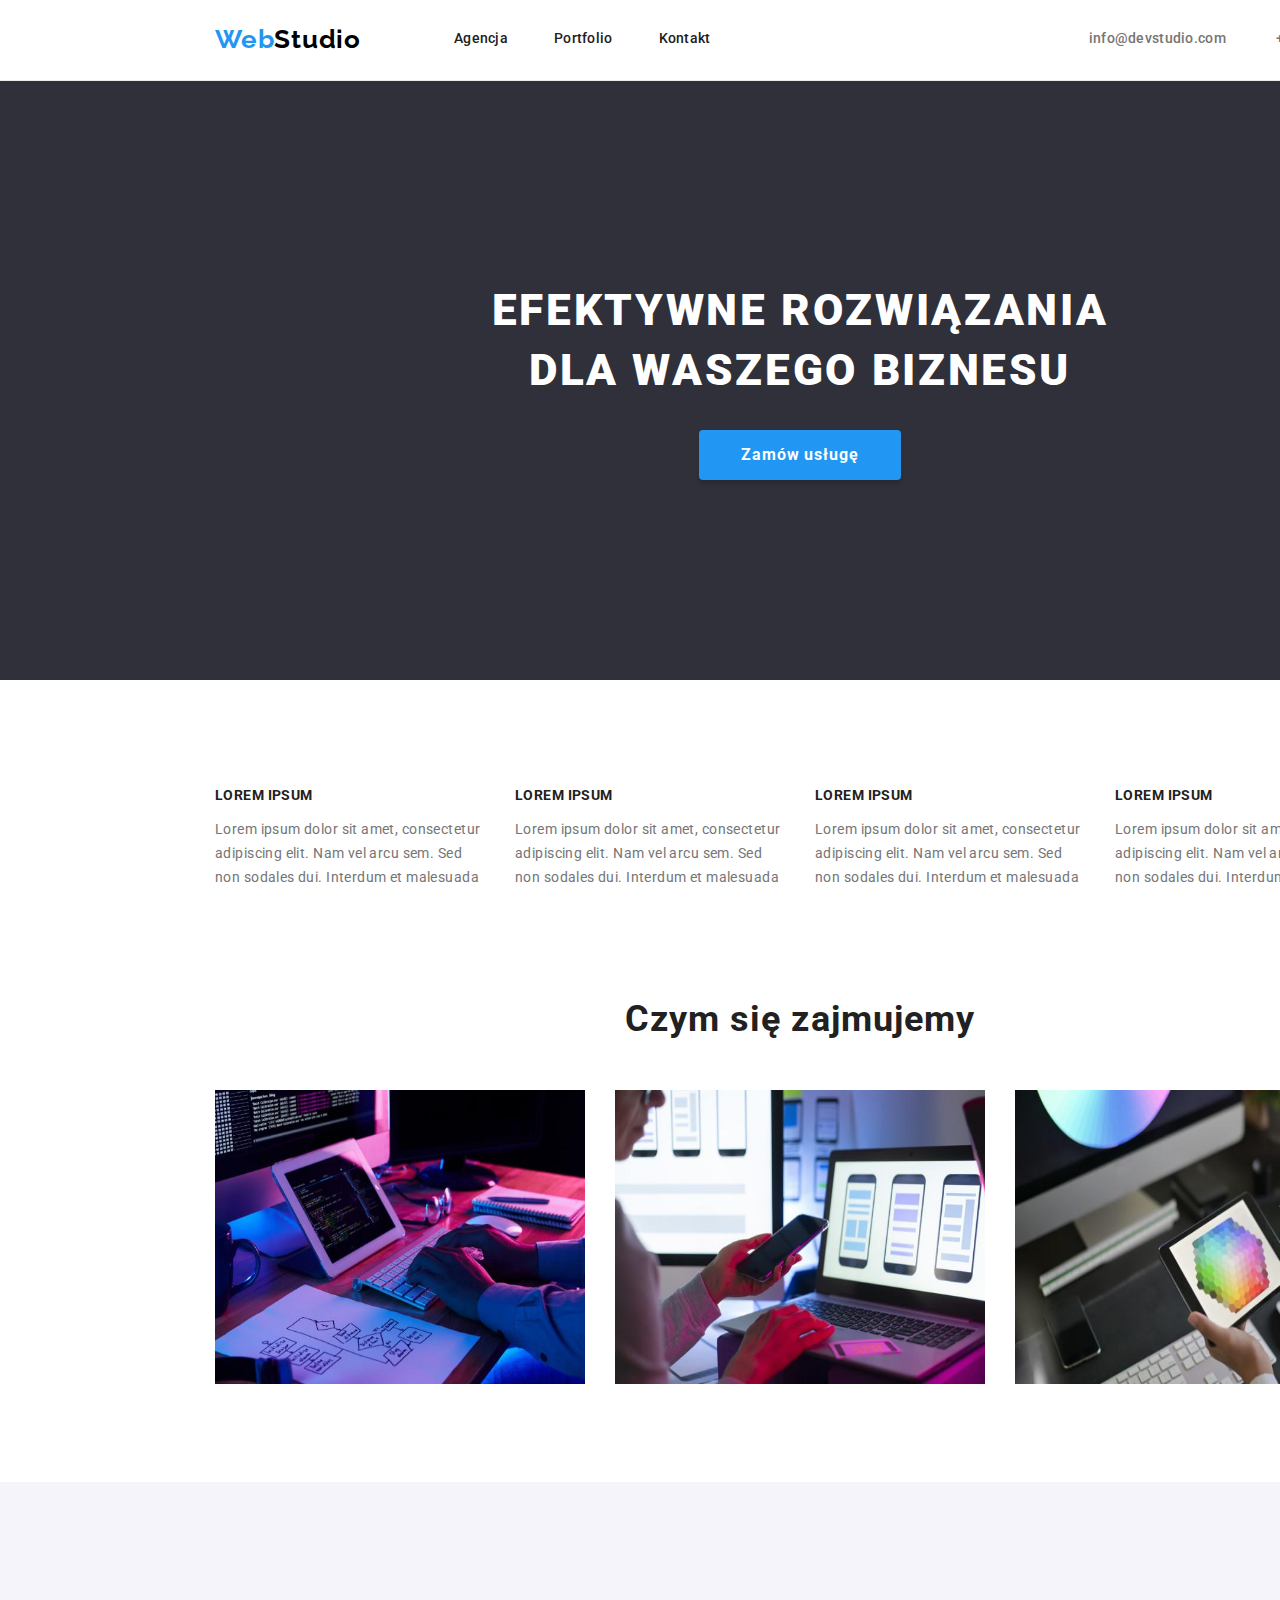
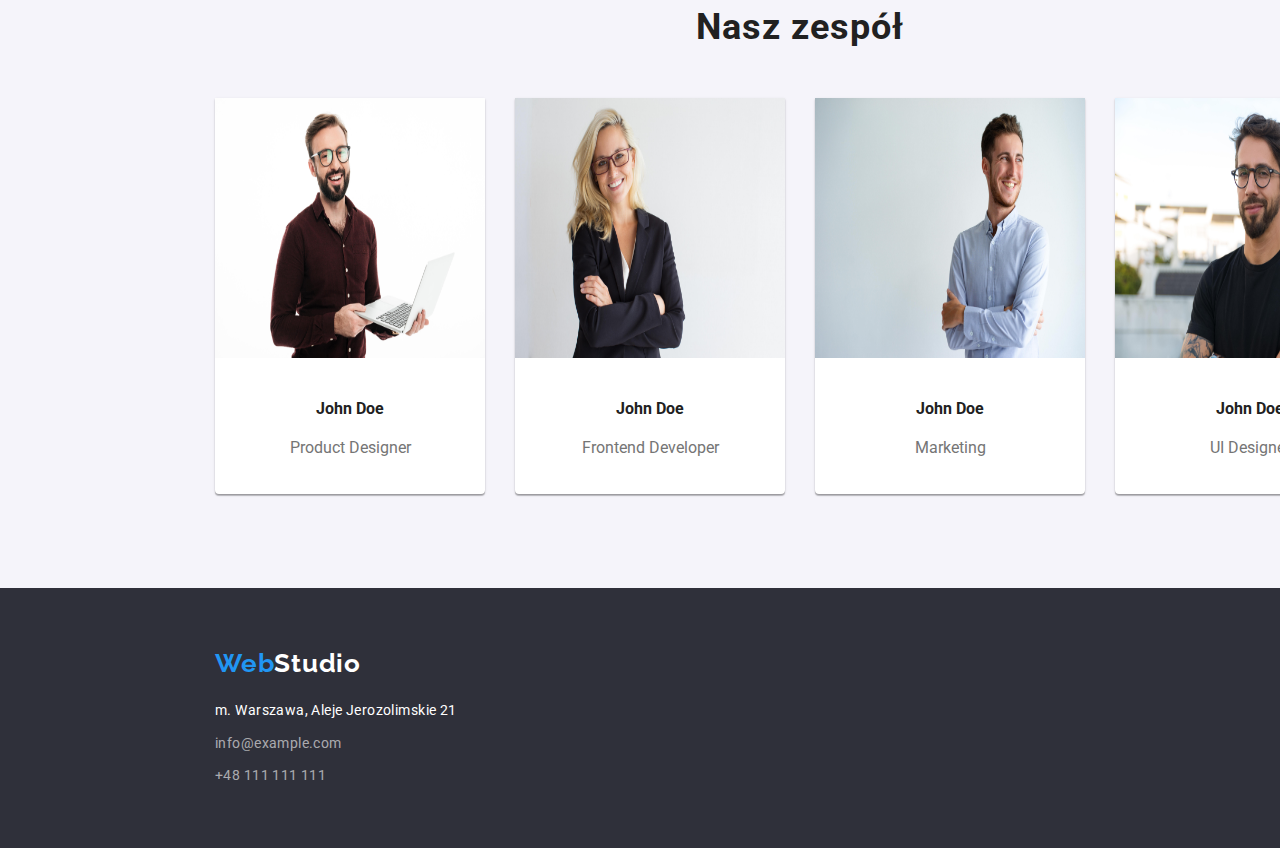
<file: index.html>
<!DOCTYPE html>
<html lang="pl">
  <head>
    <meta charset="UTF-8" />
    <meta http-equiv="X-UA-Compatible" content="IE=edge" />
    <meta name="viewport" content="width=device-width, initial-scale=1.0" />
    <link
      rel="stylesheet"
      href="https://cdnjs.cloudflare.com/ajax/libs/modern-normalize/1.0.0/modern-normalize.min.css"
    />
    <link rel="stylesheet" href="./css/styles.css" />
    <link
      href="https://fonts.googleapis.com/css2?family=Raleway:wght@700&family=Roboto:wght@400;500;700;900&display=swap"
      rel="stylesheet"
    />
    <title>WebStudio</title>
  </head>
  <body>
    <header>
      <div class="header">
        <div class="container">
          <div class="flex-box">
            <div class="left-header">
              <a class="logo" href="./index.html">
                <span class="web">Web</span
                ><span class="studio-header">Studio</span>
              </a>
              <nav>
                <ul class="nav-list">
                  <li class="nav-list-item">
                    <a class="nav-list-link" href="/agencja">Agencja</a>
                  </li>
                  <li class="nav-list-item">
                    <a class="nav-list-link" href="portfolio.html">Portfolio</a>
                  </li>
                  <li class="nav-list-item">
                    <a class="nav-list-link" href="/kontakt">Kontakt</a>
                  </li>
                </ul>
              </nav>
            </div>
            <div class="right-header">
              <a class="mail" href="mailto:info@devstudio.com"
                >info@devstudio.com</a
              >
              <a class="telephone" href="tel:+48111111111">+48 111 111 111</a>
            </div>
          </div>
        </div>
      </div>
    </header>
    <main>
      <div class="main-header">
        <div class="container">
          <div class="main-header-items">
            <h1 class="h1">Efektywne rozwiązania dla waszego biznesu</h1>
            <button type="button" class="main-button">Zamów usługę</button>
          </div>
        </div>
      </div>
      <div class="section">
        <div class="container">
          <ul class="lorem-ipsum-list">
            <li>
              <h3 class="lorem-ipsum-list-item">LOREM IPSUM</h3>
              <p>
                Lorem ipsum dolor sit amet, consectetur adipiscing elit. Nam vel
                arcu sem. Sed non sodales dui. Interdum et malesuada
              </p>
            </li>
            <li>
              <h3 class="lorem-ipsum-list-item">LOREM IPSUM</h3>
              <p>
                Lorem ipsum dolor sit amet, consectetur adipiscing elit. Nam vel
                arcu sem. Sed non sodales dui. Interdum et malesuada
              </p>
            </li>
            <li>
              <h3 class="lorem-ipsum-list-item">LOREM IPSUM</h3>
              <p>
                Lorem ipsum dolor sit amet, consectetur adipiscing elit. Nam vel
                arcu sem. Sed non sodales dui. Interdum et malesuada
              </p>
            </li>
            <li>
              <h3 class="lorem-ipsum-list-item">LOREM IPSUM</h3>
              <p>
                Lorem ipsum dolor sit amet, consectetur adipiscing elit. Nam vel
                arcu sem. Sed non sodales dui. Interdum et malesuada
              </p>
            </li>
          </ul>
          <div class="what-we-do">
            <h2 class="images-list-header">Czym się zajmujemy</h2>
            <ul class="images-list what-we-do">
              <li>
                <img
                  src="images/close-up-image-programer-working-his-desk-office.jpg"
                  alt="close-up-image-programer-working-his-desk-office"
                  width="370"
                  height="294"
                />
              </li>
              <li>
                <img
                  src="images/web-ui-designers-are-developing-application-smartphones-team-creators-is-working-interface-mobile-phones.jpg"
                  alt="web-ui-designers-are-developing-application-smartphones-team-creators-is-working-interface-mobile-phones"
                  width="370"
                  height="294"
                />
              </li>
              <li>
                <img
                  src="images/creative-artist-web-design-with-working-colour-selection-graphic-tablet.jpg"
                  alt="creative-artist-web-design-with-working-colour-selection-graphic-tablet"
                  width="370"
                  height="294"
                />
              </li>
            </ul>
          </div>
        </div>
      </div>
      <div class="div-team">
        <div class="section">
          <div class="container">
            <h2 class="images-list-header">Nasz zespół</h2>
            <ul class="images-list team-list">
              <li>
                <figure class="figure-team">
                  <img
                    class="images-list-item"
                    src="images/product-designer.jpg"
                    alt="product designer"
                    width="270"
                    height="260"
                  />
                  <figcaption class="figcaption-team">
                    <h4 class="name">John Doe</h4>
                    <p>Product Designer</p>
                  </figcaption>
                </figure>
              </li>
              <li>
                <figure class="figure-team">
                  <img
                    class="images-list-item"
                    src="images/frontend-developer.jpg"
                    alt="frontend developer"
                    width="270"
                    height="260"
                  />
                  <figcaption class="figcaption-team">
                    <h4 class="name">John Doe</h4>
                    <p>Frontend Developer</p>
                  </figcaption>
                </figure>
              </li>
              <li>
                <figure class="figure-team">
                  <img
                    class="images-list-item"
                    src="images/marketing.jpg"
                    alt="marketing"
                    width="270"
                    height="260"
                  />
                  <figcaption class="figcaption-team">
                    <h4 class="name">John Doe</h4>
                    <p>Marketing</p>
                  </figcaption>
                </figure>
              </li>
              <li>
                <figure class="figure-team">
                  <img
                    class="images-list-item"
                    src="images/ui-designer.jpg"
                    alt="ui designer"
                    width="270"
                    height="260"
                  />
                  <figcaption class="figcaption-team">
                    <h4 class="name">John Doe</h4>
                    <p>UI Designer</p>
                  </figcaption>
                </figure>
              </li>
            </ul>
          </div>
        </div>
      </div>
    </main>
    <footer class="footer">
      <div class="container">
        <a class="logo" href="./index.html"
          ><span class="web">Web</span
          ><span class="studio-footer">Studio</span></a
        >
        <address class="city-street">
          m. Warszawa, Aleje Jerozolimskie 21
        </address>
        <address>
          <a class="mail-footer" href="mailto:info@example.com"
            >info@example.com</a
          >
          <a class="telephone-footer" href="tel:++48111111111"
            >+48 111 111 111</a
          >
        </address>
      </div>
    </footer>
  </body>
</html>
</file>
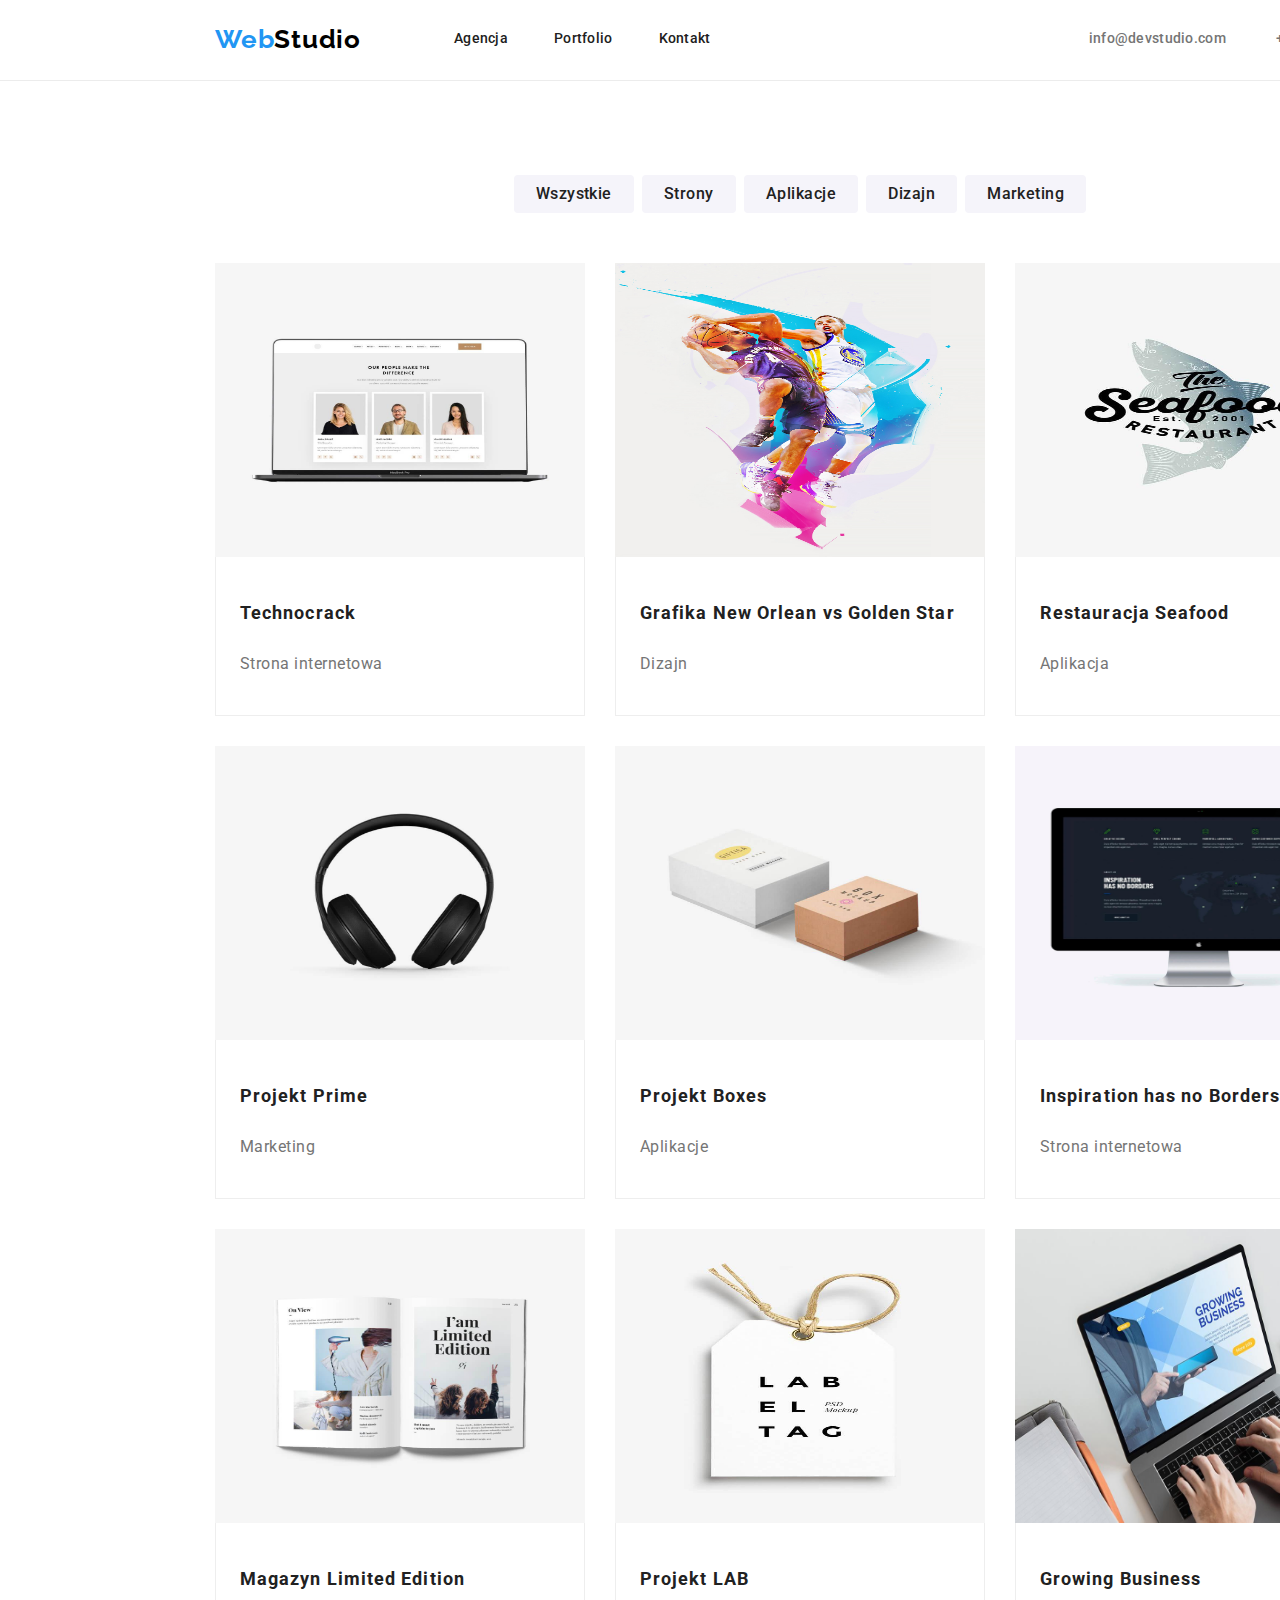
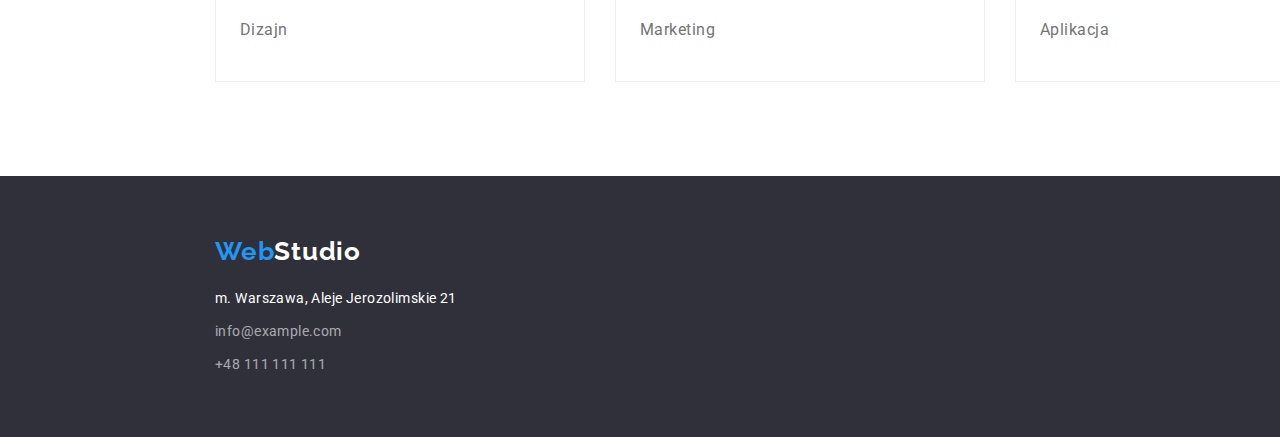
<file: portfolio.html>
<!DOCTYPE html>
<html lang="pl">
  <head>
    <meta charset="UTF-8" />
    <meta http-equiv="X-UA-Compatible" content="IE=edge" />
    <meta name="viewport" content="width=device-width, initial-scale=1.0" />
    <link
      rel="stylesheet"
      href="https://cdnjs.cloudflare.com/ajax/libs/modern-normalize/1.0.0/modern-normalize.min.css"
    />
    <link rel="stylesheet" href="./css/styles.css" />
    <link
      href="https://fonts.googleapis.com/css2?family=Raleway:wght@700&family=Roboto:wght@400;500;700;900&display=swap"
      rel="stylesheet"
    />
    <title>WebStudio</title>
  </head>
  <body>
    <header>
      <div class="header">
        <div class="container">
          <div class="flex-box">
            <div class="left-header">
              <a class="logo" href="./index.html"
                ><span class="web">Web</span
                ><span class="studio-header">Studio</span></a
              >
              <nav>
                <ul class="nav-list">
                  <li class="nav-list-item">
                    <a class="nav-list-link" href="/agencja">Agencja</a>
                  </li>
                  <li class="nav-list-item">
                    <a class="nav-list-link" href="portfolio.html">Portfolio</a>
                  </li>
                  <li class="nav-list-item">
                    <a class="nav-list-link" href="/kontakt">Kontakt</a>
                  </li>
                </ul>
              </nav>
            </div>
            <div class="right-header">
              <a class="mail" href="mailto:info@devstudio.com"
                >info@devstudio.com</a
              >
              <a class="telephone" href="tel:+48111111111">+48 111 111 111</a>
            </div>
          </div>
        </div>
      </div>
    </header>
    <main>
      <div class="section">
        <div class="container">
          <ul class="buttons-list">
            <li>
              <button class="buttons" type="button">Wszystkie</button>
            </li>
            <li>
              <button class="buttons" type="button">Strony</button>
            </li>
            <li>
              <button class="buttons" type="button">Aplikacje</button>
            </li>
            <li>
              <button class="buttons" type="button">Dizajn</button>
            </li>
            <li>
              <button class="buttons" type="button">Marketing</button>
            </li>
          </ul>
          <ul class="images-list projects-list">
            <li>
              <figure class="figure">
                <img
                  class="images-list-item"
                  src="images/technocrack.jpg"
                  alt="laptop with an open website"
                  width="370"
                  height="294"
                />
                <figcaption class="figcaption">
                  <h3 class="project-name">Technocrack</h3>
                  <p class="project-type">Strona internetowa</p>
                </figcaption>
              </figure>
            </li>
            <li>
              <figure class="figure">
                <img
                  class="images-list-item"
                  src="images/new-orlean-vs-golden-star.jpg"
                  alt="two basketball players"
                  width="370"
                  height="294"
                />
                <figcaption class="figcaption">
                  <h3 class="project-name">
                    Grafika New Orlean vs Golden Star
                  </h3>

                  <p class="project-type">Dizajn</p>
                </figcaption>
              </figure>
            </li>
            <li>
              <figure class="figure">
                <img
                  class="images-list-item"
                  src="images/the-seafood-restaurant.jpg"
                  alt="seafood restaurant logo"
                  width="370"
                  height="294"
                />
                <figcaption class="figcaption">
                  <h3 class="project-name">Restauracja Seafood</h3>
                  <p class="project-type">Aplikacja</p>
                </figcaption>
              </figure>
            </li>
            <li>
              <figure class="figure">
                <img
                  class="images-list-item"
                  src="images/project-prime.jpg"
                  alt="headphones"
                  width="370"
                  height="294"
                />
                <figcaption class="figcaption">
                  <h3 class="project-name">Projekt Prime</h3>
                  <p class="project-type">Marketing</p>
                </figcaption>
              </figure>
            </li>
            <li>
              <figure class="figure">
                <img
                  class="images-list-item"
                  src="images/project-boxes.jpg"
                  alt="two boxes"
                  width="370"
                  height="294"
                />
                <figcaption class="figcaption">
                  <h3 class="project-name">Projekt Boxes</h3>
                  <p class="project-type">Aplikacje</p>
                </figcaption>
              </figure>
            </li>
            <li>
              <figure class="figure">
                <img
                  class="images-list-item"
                  src="images/inspiration-has-no-borders.jpg"
                  alt="monitor with an open website"
                  width="370"
                  height="294"
                />
                <figcaption class="figcaption">
                  <h3 class="project-name">Inspiration has no Borders</h3>

                  <p class="project-type">Strona internetowa</p>
                </figcaption>
              </figure>
            </li>
            <li>
              <figure class="figure">
                <img
                  class="images-list-item"
                  src="images/magazine-limited-edition.jpg"
                  alt="magazine opened on the page with the inscription I'm limited edition"
                  width="370"
                  height="294"
                />
                <figcaption class="figcaption">
                  <h3 class="project-name">Magazyn Limited Edition</h3>

                  <p class="project-type">Dizajn</p>
                </figcaption>
              </figure>
            </li>
            <li>
              <figure class="figure">
                <img
                  class="images-list-item"
                  src="images/label-tag.jpg"
                  alt="label"
                  width="370"
                  height="294"
                />
                <figcaption class="figcaption">
                  <h3 class="project-name">Projekt LAB</h3>
                  <p class="project-type">Marketing</p>
                </figcaption>
              </figure>
            </li>
            <li>
              <figure class="figure">
                <img
                  class="images-list-item"
                  src="images/growing-business.jpg"
                  alt="laptop with an open website with the inscription growing business"
                  width="370"
                  height="294"
                />
                <figcaption class="figcaption">
                  <h3 class="project-name">Growing Business</h3>
                  <p class="project-type">Aplikacja</p>
                </figcaption>
              </figure>
            </li>
          </ul>
        </div>
      </div>
    </main>
    <footer class="footer">
      <div class="container">
        <a class="logo" href="./index.html"
          ><span class="web">Web</span
          ><span class="studio-footer">Studio</span></a
        >
        <address class="city-street">
          m. Warszawa, Aleje Jerozolimskie 21
        </address>
        <address>
          <a class="mail-footer" href="mailto:info@example.com"
            >info@example.com</a
          >
          <a class="telephone-footer" href="tel:++48111111111"
            >+48 111 111 111</a
          >
        </address>
      </div>
    </footer>
  </body>
</html>
</file>
<file: css/styles.css>
:root {
  --brand-color: #2196f3;
  --brand-color-background-1: #2f303a;
  --brand-color-background-2: #f5f4fa;
  --brand-color-header: #212121;
  --brand-color-text: #757575;
}

body {
  font-family: "Roboto", "Raleway", sans-serif;
  color: var(--brand-color-text);
  width: 1600px;
}

ul {
  padding: 0;
  margin: 0;
}

.container {
  max-width: 1200px;
  margin: 0 auto;
  padding-right: 15px;
  padding-left: 15px;
}

.section {
  padding-top: 94px;
  padding-bottom: 94px;
}

.header {
  border-bottom: 1px solid #ececec;
}

.flex-box {
  display: flex;
  align-items: center;
  justify-content: space-between;
  padding-top: 24px;
  padding-bottom: 25px;
}

.left-header {
  display: flex;
  justify-content: flex-start;
  align-items: center;
}

.right-header {
  display: flex;
  justify-content: flex-end;
}

.logo {
  font-family: "Raleway";
  font-weight: 700;
  font-size: 26px;
  line-height: 1.19;
  letter-spacing: 0.03em;
  text-decoration: none;
  margin-right: 93px;
}

.web {
  color: var(--brand-color);
}

.studio-header {
  color: #000000;
}

.header a:hover,
.header a:focus {
  color: var(--brand-color);
}

.nav-list {
  list-style-type: none;
  display: flex;
  gap: 46px;
}

.nav-list-item {
  font-weight: 500;
  font-size: 14px;
  line-height: 1.14;
  letter-spacing: 0.02em;
}

.nav-list-link {
  text-decoration: none;
  color: var(--brand-color-header);
}

.mail {
  margin-right: 50px;
}

.mail,
.telephone {
  font-weight: 500;
  font-size: 14px;
  line-height: 1.14;
  letter-spacing: 0.02em;
  text-decoration: none;
  color: var(--brand-color-text);
}

.mail:hover,
.telephone:hover {
  color: var(--brand-color);
}

.main-header {
  background-color: var(--brand-color-background-1);
}

.main-header-items {
  display: flex;
  flex-direction: column;
  align-items: center;
}

.h1 {
  width: 696px;
  font-weight: 900;
  font-size: 44px;
  line-height: 1.36;
  letter-spacing: 0.06em;
  text-transform: uppercase;
  text-align: center;
  color: #ffffff;
  margin-top: 200px;
}

.main-button {
  box-shadow: 0px 4px 4px rgba(0, 0, 0, 0.15);
  border-radius: 4px;
  border: none;
  background-color: var(--brand-color);
  font-weight: 700;
  font-size: 16px;
  line-height: 1.875;
  letter-spacing: 0.06em;
  padding: 10px 42px;
  color: #ffffff;
  margin-bottom: 200px;
}

.main-button:hover {
  cursor: pointer;
}

.lorem-ipsum-list {
  list-style-type: none;
  display: flex;
  justify-content: space-around;
  gap: 30px;
  margin-bottom: 94px;
}

.lorem-ipsum-list-item {
  font-weight: 700;
  font-size: 14px;
  line-height: 1.14;
  letter-spacing: 0.03em;
  text-transform: uppercase;
  color: var(--brand-color-header);
}

.lorem-ipsum-list p {
  font-size: 14px;
  line-height: 1.71;
  letter-spacing: 0.03em;
}

.images-list-header {
  font-weight: 700;
  font-size: 36px;
  line-height: 1.17;
  text-align: center;
  letter-spacing: 0.03em;
  margin-bottom: 50px;
  color: var(--brand-color-header);
}

.images-list {
  list-style-type: none;
  display: flex;
}

.images-list.what-we-do {
  justify-content: space-between;
}

.div-team {
  background-color: var(--brand-color-background-2);
}

.images-list.team-list {
  justify-content: space-around;
  gap: 30px;
}

.figure-team {
  background: #ffffff;
  box-shadow: 0px 1px 3px rgba(0, 0, 0, 0.12), 0px 1px 1px rgba(0, 0, 0, 0.14),
    0px 2px 1px rgba(0, 0, 0, 0.2);
  border-radius: 0px 0px 4px 4px;
  text-align: center;
}

.figcaption-team {
  text-align: center;
  padding: 20px 24px;
}

.name {
  color: var(--brand-color-header);
}

.studio-footer {
  color: #ffffff;
}

.footer {
  padding-top: 60px;
  padding-bottom: 60px;
  background-color: var(--brand-color-background-1);
}

.city-street {
  font-style: normal;
  font-size: 14px;
  line-height: 1.71;
  letter-spacing: 0.03em;
  margin-top: 20px;
  margin-bottom: 9px;
  color: #ffffff;
}

.mail-footer {
  display: block;
  font-style: normal;
  font-size: 14px;
  line-height: 1.71;
  letter-spacing: 0.03em;
  text-decoration: none;
  margin-bottom: 9px;
  color: rgba(255, 255, 255, 0.6);
}

.telephone-footer {
  font-style: normal;
  font-size: 14px;
  line-height: 1.71;
  letter-spacing: 0.03em;
  text-decoration: none;
  color: rgba(255, 255, 255, 0.6);
}

.mail-footer:hover,
.mail-footer:focus,
.telephone-footer:hover,
.telephone-footer:focus {
  color: var(--brand-color);
}

.buttons-list {
  list-style-type: none;
  display: flex;
  justify-content: center;
  gap: 8px;
  margin-bottom: 50px;
}

.buttons {
  background: var(--brand-color-background-2);
  border-radius: 4px;
  border: none;
  font-weight: 500;
  font-size: 16px;
  line-height: 1.62;
  letter-spacing: 0.03em;
  padding: 6px 22px;
  color: var(--brand-color-header);
}

.buttons:hover,
.buttons:focus {
  background-color: var(--brand-color);
  box-shadow: 0px 3px 1px rgba(0, 0, 0, 0.1), 0px 1px 2px rgba(0, 0, 0, 0.08),
    0px 2px 2px rgba(0, 0, 0, 0.12);
  color: #ffffff;
  cursor: pointer;
}

.figure,
.figure-team {
  margin: 0;
}

.projects-list {
  flex-wrap: wrap;
  gap: 30px;
}

.images-list-item {
  display: block;
}

.figcaption {
  padding: 20px 24px;
  border-right: 1px solid #eeeeee;
  border-bottom: 1px solid #eeeeee;
  border-left: 1px solid #eeeeee;
}

.project-name {
  font-weight: 700;
  font-size: 18px;
  line-height: 2;
  letter-spacing: 0.06em;
  margin-bottom: 4 px;
  color: var(--brand-color-header);
}

.project-type {
  font-size: 16px;
  line-height: 1.88;
  letter-spacing: 0.03em;
  color: var(--brand-color-text);
}
</file>
